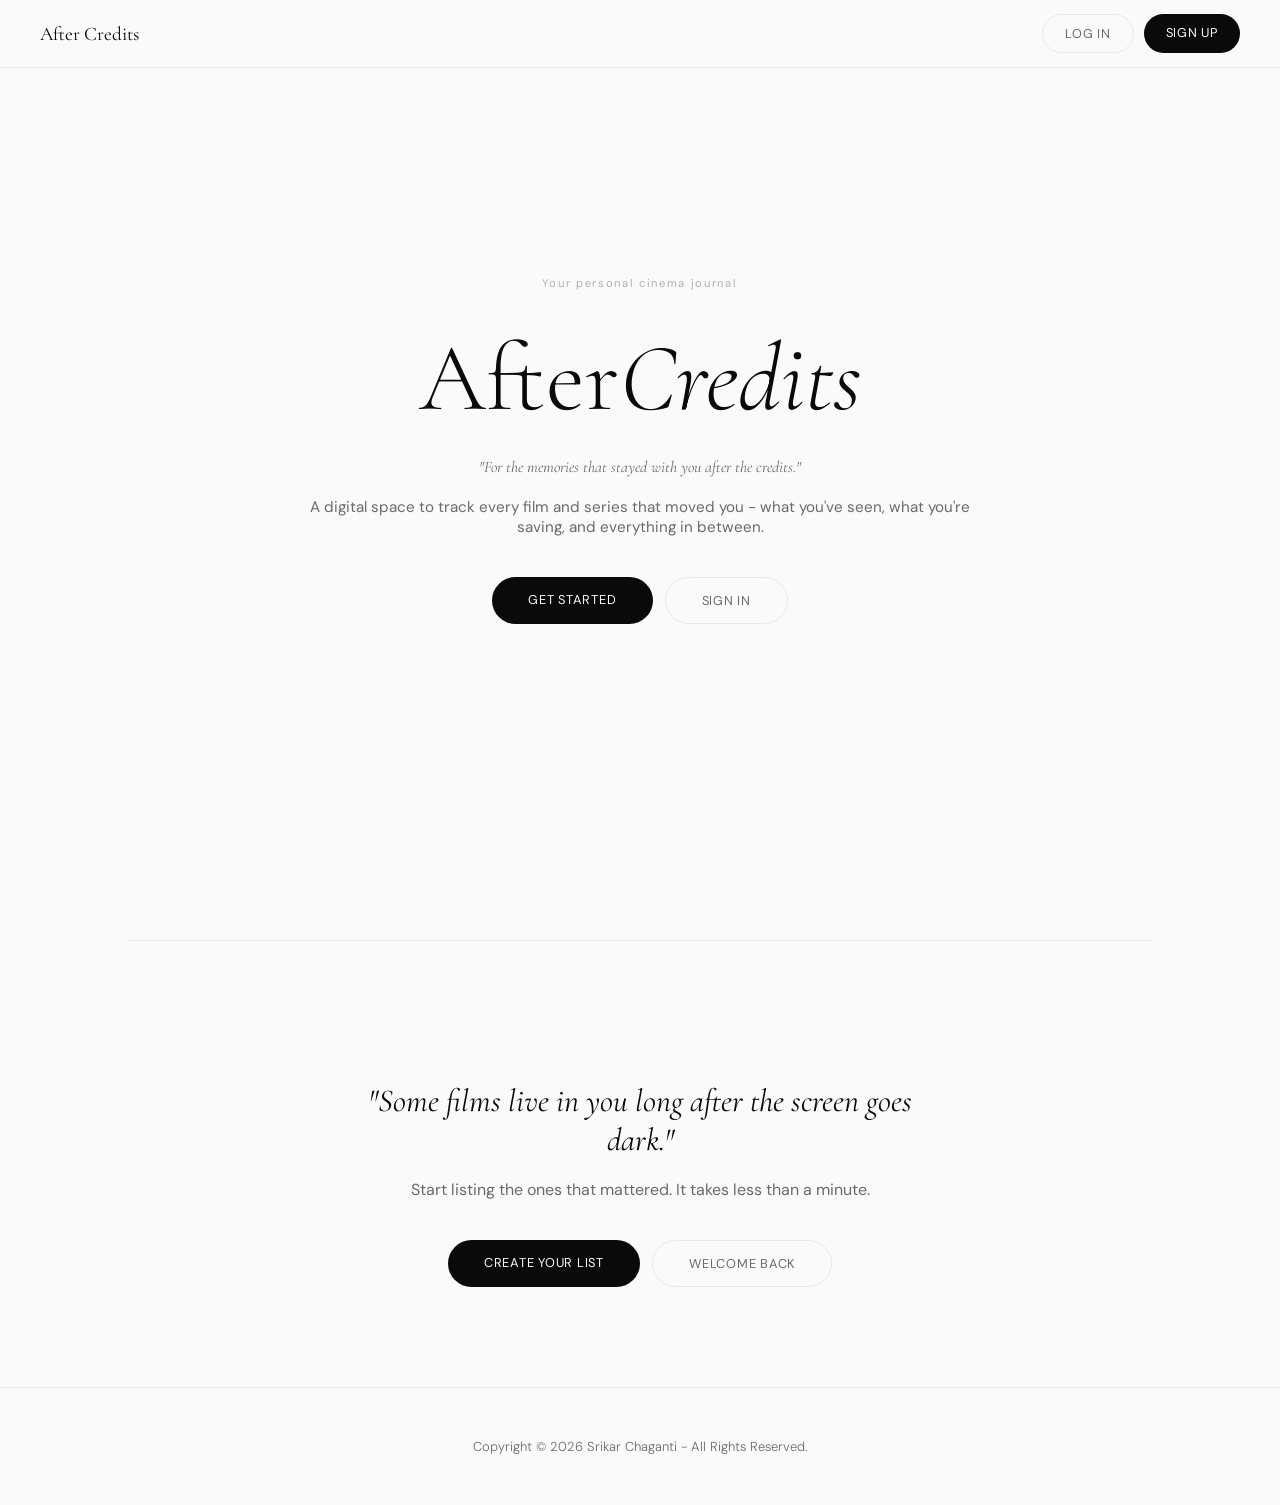
<file: index.html>
<!doctype html>
<html lang="en">
  <head>
    <meta charset="UTF-8" />
    <meta name="viewport" content="width=device-width, initial-scale=1.0" />
    <title>After Credits</title>
    <link rel="stylesheet" href="landing.css" />
    <link rel="preconnect" href="https://fonts.googleapis.com" />
    <link rel="preconnect" href="https://fonts.gstatic.com" crossorigin />
    <link
      href="https://fonts.googleapis.com/css2?family=Cormorant+Garamond:ital,wght@0,300;0,400;0,500;1,300;1,400&family=DM+Sans:opsz,wght@9..40,300;9..40,400;9..40,500&display=swap"
      rel="stylesheet"
    />
  </head>
  <body>
    <nav id="navbar">
      <a href="#" class="left">After Credits</a>
      <div class="right">
        <a href="auth.html" class="btn witbtn">Log In</a>
        <a href="signup.html" class="btn blcbtn">Sign Up</a>
      </div>
    </nav>
    <section class="hero">
      <div class="herobox">
        <p class="titup">Your personal cinema journal</p>
        <h1 class="tit">After<em>Credits</em></h1>
        <p class="tag">
          "For the memories that stayed with you after the credits."
        </p>
        <p class="desc">
          A digital space to track every film and series that moved you - what
          you've seen, what you're saving, and everything in between.
        </p>
        <div class="herobtns">
          <a href="signup.html" class="btn blcbtn bigbut">Get Started</a>
          <a href="auth.html" class="btn witbtn bigbut">Sign In</a>
        </div>
      </div>
    </section>
    <div class="split"></div>
    <section class="call">
      <div class="callbox">
        <p class="callquo">
          "Some films live in you long after the screen goes dark."
        </p>
        <p class="callsub">
          Start listing the ones that mattered. It takes less than a minute.
        </p>
        <div class="callbtns">
          <a href="signup.html" class="btn blcbtn bigbut">Create Your List</a>
          <a href="auth.html" class="btn witbtn bigbut">Welcome Back</a>
        </div>
      </div>
    </section>

    <footer>
      <div class="copy">
        Copyright © 2026 Srikar Chaganti - All Rights Reserved.
      </div>
    </footer>
  </body>
</html>
</file>
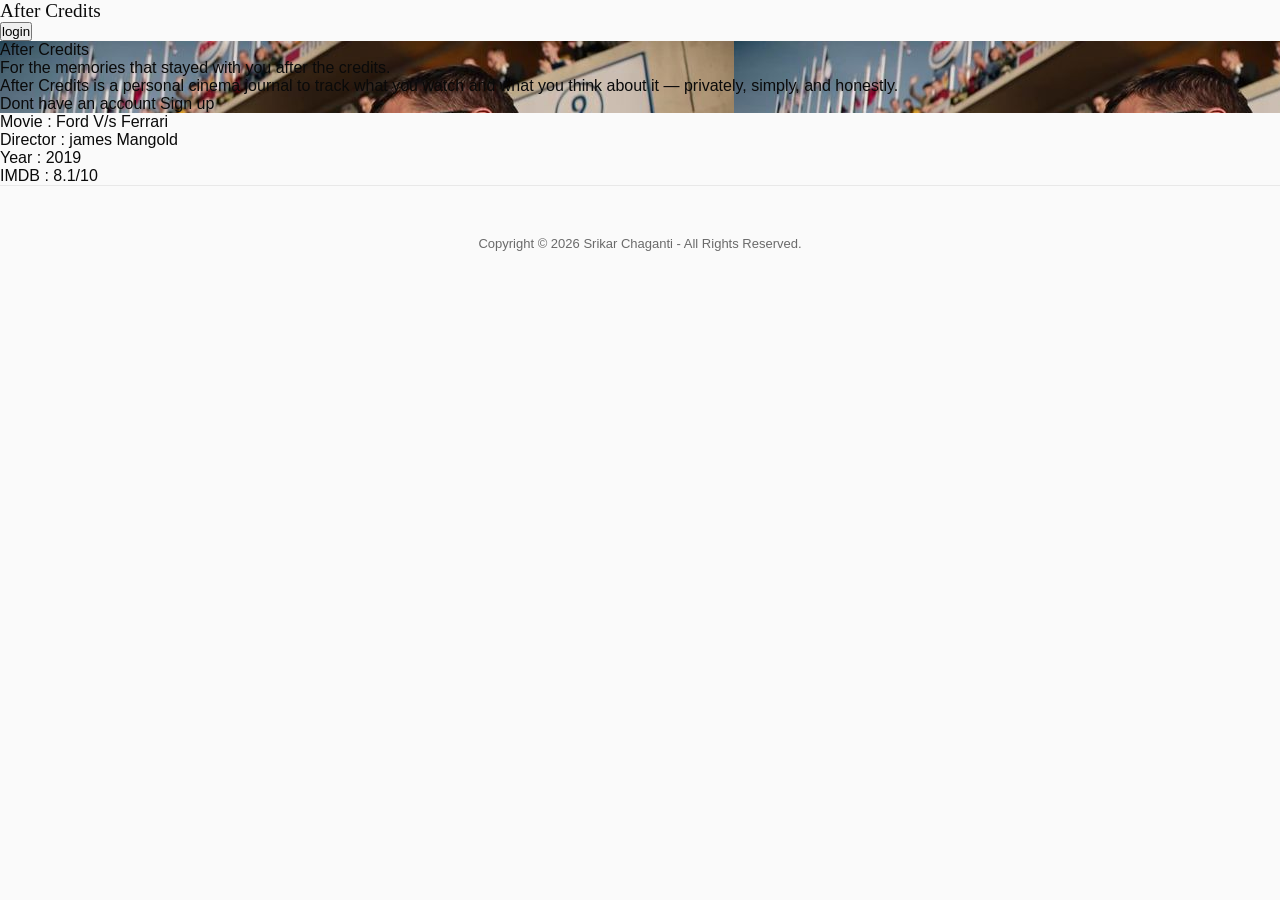
<file: landing.html>
<!DOCTYPE html>
<html lang="en">
<head>
    <meta charset="UTF-8">
    <meta name="viewport" content="width=device-width, initial-scale=1.0">
    <title>After Credits</title>
    <link rel="stylesheet" href="landing.css">
</head>
<body>
    <div class="navbar glass">
        <div class="left">After Credits</div>
        <div class="right"><button id="logbut" onclick="window.location.href='auth.html'">login</button></div>
    </div>
    <main>
        <div class="maincon glass">
            <div class="leftcon glassb spawn1" id="leftcon">
                <div class="bg-blur"></div>
                <div class="title spawn">After Credits</div>
                <div class="titdes spawn">For the memories that stayed with you after the credits.</div>
                <div class="titdes1 spawn">After Credits is a personal cinema journal to track what you watch and what you think about it — privately, simply, and honestly.</div>
                <div class="titmsg spawn">
                    Dont have an account <span onclick="window.location.href='signup.html'">Sign up</span>
                </div>
            </div>
            <div class="rightcon glassb spawn1" >
                <div class="imgcon spawn" id="imgcon"></div>
                <div class="mtit dat" id="mtit">2</div>
                <div class="mdirec dat" id="mdirec">3</div>
                <div class="year dat" id="year">5</div>
                <div class="imdb dat" id="imdb">4</div>
            </div>
        </div>
    </main>
    <footer>
      <div class="copy">Copyright © 2026 Srikar Chaganti - All Rights Reserved.</div>
    </footer>
    <script src="landing.js"></script>
</body>
</html>
</file>
<file: landing.css>
*,
*::before,
*::after {
  box-sizing: border-box;
  margin: 0;
  padding: 0;
}
body {
  font-family: "DM Sans", sans-serif;
  background: #fafafa;
  color: #0a0a0a;
}
nav {
  position: fixed;
  top: 0;
  width: 100%;
  height: 68px;
  display: flex;
  justify-content: space-between;
  align-items: center;
  padding: 0 40px;
  background: rgba(250, 250, 250, 0.9);
  backdrop-filter: blur(16px);
  border-bottom: 1px solid #e8e8e8;
}
.left {
  font-family: "Cormorant Garamond", Georgia, serif;
  font-size: 1.2rem;
  text-decoration: none;
  color: #0a0a0a;
  cursor: default;
}
.right {
  display: flex;
  gap: 10px;
}
.btn {
  padding: 10px 22px;
  font-size: 0.8rem;
  text-transform: uppercase;
  letter-spacing: 0.06em;
  text-decoration: none;
  transition: 0.25s;
  border-radius: 25px;
}
.witbtn {
  border: 1px solid #e8e8e8;
  color: #6a6a6a;
}
.witbtn:hover {
  background: #f4f4f4;
  color: #0a0a0a;
}
.blcbtn {
  background: #0a0a0a;
  color: #fafafa;
}
.blcbtn:hover {
  background: #2e2e2e;
}
.bigbut {
  padding: 14px 36px;
}
.hero {
  min-height: 100vh;
  display: flex;
  align-items: center;
  justify-content: center;
  padding: 120px 20px;
  text-align: center;
}
.herobox {
  max-width: 700px;
}
.titup {
  font-size: 0.7rem;
  letter-spacing: 0.15em;
  color: #b0b0b0;
  margin-bottom: 30px;
}
.tit {
  font-family: "Cormorant Garamond", Georgia, serif;
  font-size: clamp(3rem, 8vw, 6rem);
  font-weight: 300;
}
.tit em {
  font-style: italic;
}
.tag {
  font-family: "Cormorant Garamond", Georgia, serif;
  font-style: italic;
  color: #6a6a6a;
  margin: 20px 0;
}
.desc {
  font-size: 0.95rem;
  color: #6a6a6a;
  margin-bottom: 40px;
}
.herobtns {
  display: flex;
  gap: 12px;
  justify-content: center;
  flex-wrap: wrap;
}
.split {
  height: 1px;
  background: #e8e8e8;
  margin: 40px auto;
  width: 80%;
}
.call {
  padding: 100px 20px;
  text-align: center;
}
.callbox {
  max-width: 600px;
  margin: auto;
}
.callquo {
  font-family: "Cormorant Garamond", Georgia, serif;
  font-size: 2rem;
  font-style: italic;
  margin-bottom: 20px;
}
.callsub {
  color: #6a6a6a;
  margin-bottom: 40px;
}
.callbtns {
  display: flex;
  gap: 12px;
  justify-content: center;
  flex-wrap: wrap;
}
footer {
  padding: 30px 20px;
  border-top: 1px solid #e8e8e8;
  display: flex;
  align-items: center;
  justify-content: center;
}
.copy {
  color: #6a6a6a;
  margin: 20px;
  text-align: center;
  font-size: small;
  font-weight: 300;
}
@media (max-width: 600px) {
  .tit {
    font-size: 3rem;
  }
  .hero {
    min-height: 10px;
    padding: 100px 20px 0px;
  }
  .bigbut {
    width: 100%;
    max-width: 260px;
  }
  .btn {
    font-size: 10px;
    padding: 10px;
  }
  .desc {
    font-size: 12px;
  }
  .tag {
    font-size: 13px;
  }
  .split {
    display: none;
  }
  .callbtns {
    display: none;
  }
  .call {
    padding: 20px;
  }
  .callquo {
    font-size: 28px;
  }
  .callsub {
    font-size: 12px;
    margin-bottom: 10px;
  }
  .herobtns,
  .callbtns {
    flex-direction: column;
    align-items: center;
  }
}
</file>
